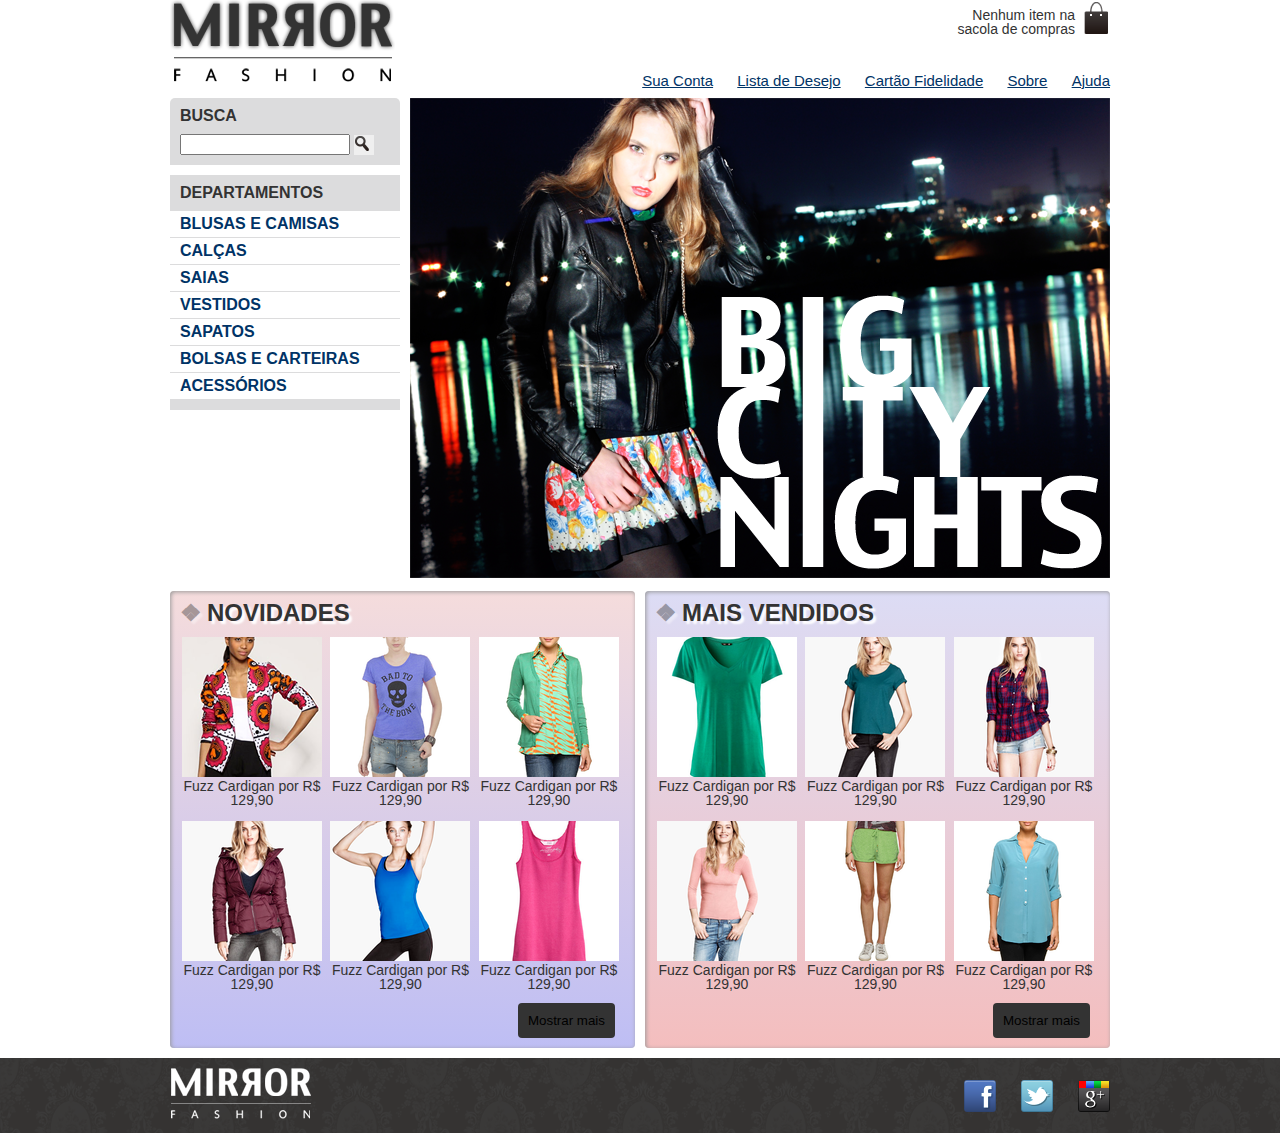
<file: index.html>
<!doctype html>
<html>
<head>
    <meta charset="UTF-8">
    <meta name="viewport" content="width=device-width">
    <title>Mirror Fashion</title>
    <link rel="stylesheet" href="css/reset.css">   
    <link rel="stylesheet" href="css/estilo.css">
</head>
<body>
    <header class="container">
        <h1><img src="img/logo.png" alt="Logo da Mirror Fashion"></h1>
        
        <p class="sacola">
            Nenhum item na sacola de compras
        </p>
        
        <nav class="menu-opcoes">
            <ul>
                <li><a href="#">Sua Conta</a></li>
                <li><a href="#">Lista de Desejo</a></li>
                <li><a href="#">Cartão Fidelidade</a></li>
                <li><a href="sobre.html">Sobre</a></li>
                <li><a href="#">Ajuda</a></li>
            </ul>
        </nav>
    </header>
    <main class="container destaque">
        <section class="busca">
            <h2>Busca</h2>
            
            <form>
                <input type="search">
                <button>Buscar</button>
            </form>
        </section>
        <!-- fim .busca -->
        <section class="menu-departamentos">
            <h2>Departamentos</h2>
            
            <nav>
                <Ul>
                    <li><a href="#">Blusas e Camisas</a>
                        <ul>
                            <li><a href="#">Manga Curta</a></li>
                            <li><a href="#">Manga Comprida</a></li>
                            <li><a href="#">Camisa Social</a></li>
                            <li><a href="#">Camisa Casual</a></li>
                        </ul>
                    </li>
                    <li><a href="#">Calças</a></li>
                    <li><a href="#">Saias</a></li>
                    <li><a href="#">Vestidos</a></li>
                    <li><a href="#">Sapatos</a></li>
                    <li><a href="#">Bolsas e Carteiras</a></li>
                    <li><a href="#">Acessórios</a></li>
                </Ul>
            </nav>
        </section>
        <!-- fim .menu-departamentos -->
        <section class="banner-destaque">
            <img src="img/destaque-home.png" alt="Promoção: Big City Night">
        </section>
        <!-- fim .banner-destaque -->
    </main>
    <!-- fim .container . destaque-->
    <article class="container paineis">
        <!-- os paineis de novidades e mais vendidos entrarão aqui dentro -->
        
        <!-- fim .container .paineis -->
        <section class="painel novidades">
            <h2>Novidades</h2>
            <nav>
                <ol>
                    <!-- primeiro produto -->
                    <li>
                        <a href="produto.html">
                            <figure>
                                <img src="img/produtos/miniatura1.png" alt="miniatura1">
                                <figcaption>Fuzz Cardigan por R$ 129,90</figcaption>
                            </figure>
                        </a>
                    </li>
                    <!-- fim do primeiro produto -->
                    <!-- coloque mais produtos aqui! -->
                    <li>
                        <a href="produto.html">
                            <figure>
                                <img src="img/produtos/miniatura2.png" alt="miniatura2">
                                <figcaption>Fuzz Cardigan por R$ 129,90</figcaption>
                            </figure>
                        </a>
                    </li>
                    <li>
                        <a href="produto.html">
                            <figure>
                                <img src="img/produtos/miniatura3.png" alt="miniatura3">
                                <figcaption>Fuzz Cardigan por R$ 129,90</figcaption>
                            </figure>
                        </a>
                    </li>
                    <li>
                        <a href="produto.html">
                            <figure>
                                <img src="img/produtos/miniatura4.png" alt="miniatura4">
                                <figcaption>Fuzz Cardigan por R$ 129,90</figcaption>
                            </figure>
                        </a>
                    </li>
                    <li>
                        <a href="produto.html">
                            <figure>
                                <img src="img/produtos/miniatura5.png" alt="miniatura5">
                                <figcaption>Fuzz Cardigan por R$ 129,90</figcaption>
                            </figure>
                        </a>
                    </li>
                    <li>
                        <a href="produto.html">
                            <figure>
                                <img src="img/produtos/miniatura6.png" alt="miniatura6">
                                <figcaption>Fuzz Cardigan por R$ 129,90</figcaption>
                            </figure>
                        </a>
                    </li>
                    <li>
                        <a href="produto.html">
                            <figure>
                                <img src="img/produtos/miniatura1.png" alt="miniatura1">
                                <figcaption>Fuzz Cardigan por R$ 129,90</figcaption>
                            </figure>
                        </a>
                    </li>
                    <!-- fim do primeiro produto -->
                    <!-- coloque mais produtos aqui! -->
                    <li>
                        <a href="produto.html">
                            <figure>
                                <img src="img/produtos/miniatura2.png" alt="miniatura2">
                                <figcaption>Fuzz Cardigan por R$ 129,90</figcaption>
                            </figure>
                        </a>
                    </li>
                    <li>
                        <a href="produto.html">
                            <figure>
                                <img src="img/produtos/miniatura3.png" alt="miniatura3">
                                <figcaption>Fuzz Cardigan por R$ 129,90</figcaption>
                            </figure>
                        </a>
                    </li>
                    <li>
                        <a href="produto.html">
                            <figure>
                                <img src="img/produtos/miniatura4.png" alt="miniatura4">
                                <figcaption>Fuzz Cardigan por R$ 129,90</figcaption>
                            </figure>
                        </a>
                    </li>
                    <li>
                        <a href="produto.html">
                            <figure>
                                <img src="img/produtos/miniatura5.png" alt="miniatura5">
                                <figcaption>Fuzz Cardigan por R$ 129,90</figcaption>
                            </figure>
                        </a>
                    </li>
                    <li>
                        <a href="produto.html">
                            <figure>
                                <img src="img/produtos/miniatura6.png" alt="miniatura6">
                                <figcaption>Fuzz Cardigan por R$ 129,90</figcaption>
                            </figure>
                        </a>
                    </li>
                </ol>
            </nav>
            <button type="button">Mostrar mais</button>
        </section>


        <section class="painel mais-vendidos">
            <h2>Mais Vendidos</h2>
            <nav>
                <ol>
                    <li>
                        <a href="produto.html">
                            <figure>
                                <img src="img/produtos/miniatura7.png" alt="miniatura7">
                                <figcaption>Fuzz Cardigan por R$ 129,90</figcaption>
                            </figure>
                        </a>
                    </li>
                    <!-- fim do primeiro produto -->
                    <!-- coloque mais produtos aqui! -->
                    <li>
                        <a href="produto.html">
                            <figure>
                                <img src="img/produtos/miniatura8.png" alt="miniatura8">
                                <figcaption>Fuzz Cardigan por R$ 129,90</figcaption>
                            </figure>
                        </a>
                    </li>
                    <li>
                        <a href="produto.html">
                            <figure>
                                <img src="img/produtos/miniatura9.png" alt="miniatura9">
                                <figcaption>Fuzz Cardigan por R$ 129,90</figcaption>
                            </figure>
                        </a>
                    </li>
                    <li>
                        <a href="produto.html">
                            <figure>
                                <img src="img/produtos/miniatura10.png" alt="miniatura10">
                                <figcaption>Fuzz Cardigan por R$ 129,90</figcaption>
                            </figure>
                        </a>
                    </li>
                    <li>
                        <a href="produto.html">
                            <figure>
                                <img src="img/produtos/miniatura11.png" alt="miniatura11">
                                <figcaption>Fuzz Cardigan por R$ 129,90</figcaption>
                            </figure>
                        </a>
                    </li>
                    <li>
                        <a href="produto.html">
                            <figure>
                                <img src="img/produtos/miniatura12.png" alt="miniatura12">
                                <figcaption>Fuzz Cardigan por R$ 129,90</figcaption>
                            </figure>
                        </a>
                    </li>
                    <!-- coloque vários produtos aqui -->
                    <li>
                        <a href="produto.html">
                            <figure>
                                <img src="img/produtos/miniatura7.png" alt="miniatura7">
                                <figcaption>Fuzz Cardigan por R$ 129,90</figcaption>
                            </figure>
                        </a>
                    </li>
                    <!-- fim do primeiro produto -->
                    <!-- coloque mais produtos aqui! -->
                    <li>
                        <a href="produto.html">
                            <figure>
                                <img src="img/produtos/miniatura8.png" alt="miniatura8">
                                <figcaption>Fuzz Cardigan por R$ 129,90</figcaption>
                            </figure>
                        </a>
                    </li>
                    <li>
                        <a href="produto.html">
                            <figure>
                                <img src="img/produtos/miniatura9.png" alt="miniatura9">
                                <figcaption>Fuzz Cardigan por R$ 129,90</figcaption>
                            </figure>
                        </a>
                    </li>
                    <li>
                        <a href="produto.html">
                            <figure>
                                <img src="img/produtos/miniatura10.png" alt="miniatura10">
                                <figcaption>Fuzz Cardigan por R$ 129,90</figcaption>
                            </figure>
                        </a>
                    </li>
                    <li>
                        <a href="produto.html">
                            <figure>
                                <img src="img/produtos/miniatura11.png" alt="miniatura11">
                                <figcaption>Fuzz Cardigan por R$ 129,90</figcaption>
                            </figure>
                        </a>
                    </li>
                    <li>
                        <a href="produto.html">
                            <figure>
                                <img src="img/produtos/miniatura12.png" alt="miniatura12">
                                <figcaption>Fuzz Cardigan por R$ 129,90</figcaption>
                            </figure>
                        </a>
                    </li>
                    <!-- coloque vários produtos aqui -->
                </ol>
            </nav>
            <button type="button">Mostrar mais</button>
        </section>
    </article>
    <footer>
        <div class="container">
            <img src="img/logo-rodape.png" alt="Logo da Mirror Fashion">
            
            <ul class="social">
                <li><a href="http://facebook.com/mirrorfashion" target="_blank">Facebook</a></li>
                <li><a href="http://twitter.com/mirrorfashion" target="_blank">Twitter</a></li>
                <li><a href="http://plus.google.com/mirrorfashion" target="_blank">Google</a></li>
            </ul>
        </div>
    </footer>

    <script type="text/javascript" src="js/jquery.js"></script>
    <script type="text/javascript" src="js/banner.js"></script>
    <script type="text/javascript" src="js/home.js"></script>
    
</body>
</html>
</file>
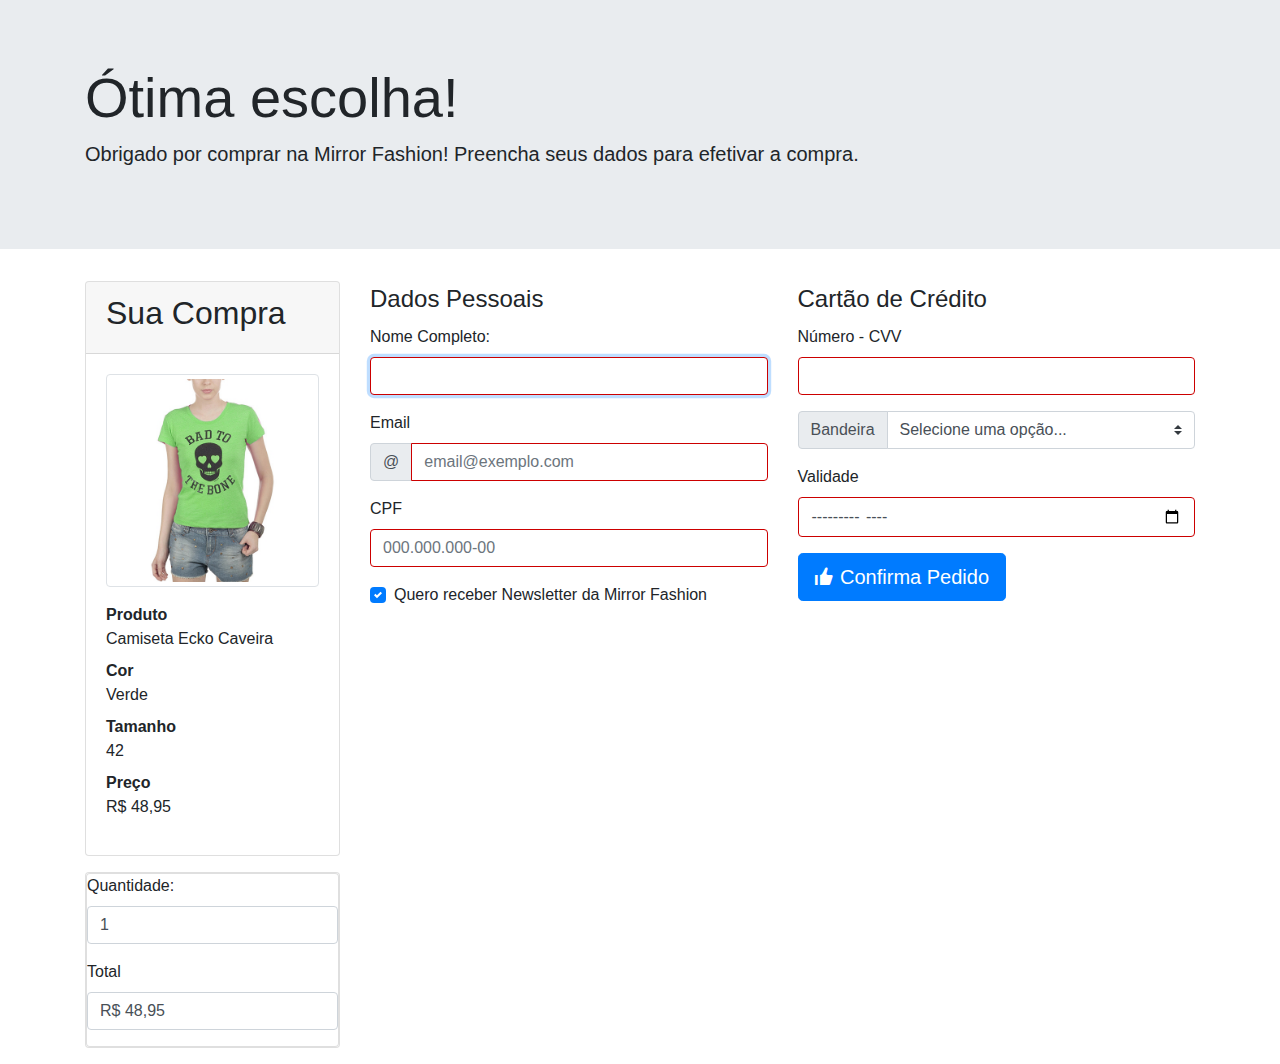
<file: checkout.html>
<!DOCTYPE html>
<html lang="en">
<head>
    <meta charset="UTF-8">
    <meta name="viewport" content="width=device-width, initial-scale=1.0">
    <link rel="stylesheet" href="css/bootstrap.css">
    <link rel="stylesheet" href="css/open-iconic-bootstrap.css">
    <link rel="stylesheet" href="css/checkout.css">
    
    <title>Checkout Mirror Fashion</title>
</head>
<body>
    <div class="jumbotron jumbotron-fluid">
        <div class="container">
            
            <!-- para h1 e p que já tínhamos, somente adicionar as respectivas classes -->
            
            <h1 class="display-4">Ótima escolha!</h1>
            <p class="lead">Obrigado por comprar na Mirror Fashion!
                Preencha seus dados para efetivar a compra.</p>
            </div>
        </div>
        <div class="container">
            <div class="row">
                
                <div class="col-md-4 col-xl-3">
                    
                    <div class="card mb-3">
                        <div class="card-header">
                            <h2>Sua Compra</h2>
                        </div><!-- fim .card-header -->
                        <div class="card-body">
                            <img src="img/produtos/foto2-verde.png" alt="Camiseta Ecko Caveira na cor verde" class="img-thumbnail mb-3">
                            <dl>
                                <dt>Produto</dt>
                                <dd>Camiseta Ecko Caveira</dd>
                                
                                <dt>Cor</dt>
                                <dd>Verde</dd>
                                
                                <dt>Tamanho</dt>
                                <dd>42</dd>
                                
                                <dt>Preço</dt>
                                <dd id="preco">R$ 48,95</dd>
                            </dl>
                        </div><!-- fim .card-body -->
                    </div> <!-- fim. card mb-3 -->
                    <div class="card mb-3">
                        <div class="card body">
                            
                            <div class="form-group">
                                <label for="qtd">Quantidade:</label>
                                <input type="number" id="qtd" min="1" max="99" value="1" class="form-control">
                            </div>
                            
                            <div class="form-group">
                                <label for="total">Total</label>
                                <output for="qtd preco" id="total" class="form-control">R$ 48,95</output>
                            </div>
                            
                        </div>
                    </div>
                </div>  <!--fim.col-md-4 --> 
                <form class="col-md-8 col-xl-9">
                    <div class="row">
                        <fieldset class="col-lg-6">
                            <legend>Dados Pessoais</legend>
                            
                            <div class="form-group">
                                <label for="nome">Nome Completo:</label>
                                <input type="text" class="form-control" id="nome" name="nome" required autofocus>
                            </div>
                            
                            <div class="form-group">
                                <label for="email">Email</label>
                                
                                <div class="input-group mb-3">
                                    <div class="input-group-prepend">
                                        <span class="input-group-text">@</span>
                                    </div>
                                    <input type="email" class="form-control" id="email" name="email" required placeholder="email@exemplo.com">
                                    
                                </div>                        
                            </div>
                            
                            <div class="form-group">
                                <label for="cpf">CPF</label>
                                <input type="text" class="form-control" id="cpf" name="cpf" data-mask="999.999.999-99" required placeholder="000.000.000-00">
                            </div>
                            
                            <div class="form-group custom-control custom-checkbox">
                                <input type="checkbox" class="custom-control-input" name="newsletter" value="sim" checked>
                                <label class="custom-control-label" for="newsletter">
                                    Quero receber Newsletter da Mirror Fashion
                                </label>
                            </div>                
                            
                        </fieldset>
                        <div class="col-lg-6">
                            
                            <!-- No próximo exercício, vamos acrescentar outro fieldset -->
                            
                            <fieldset>
                                <legend>Cartão de Crédito</legend>
                                
                                <div class="form-group">
                                    <label for="numero-cartao">Número - CVV</label>
                                    <input type="text" class="form-control" id="numero-cartao" name="numero-cartao" data-mask="9999 9999 9999 9999 - 999" required>
                                </div>
                                
                                <div class="form-group">
                                    <div class="input-group mb-3">
                                        <div class="input-group-prepend">
                                            <label class="input-group-text" for="bandeira-cartao">Bandeira</label>
                                        </div>
                                        
                                        <select class="custom-select" id="bandeira-cartao">
                                            <option disabled selected>Selecione uma opção...</option>
                                            <option value="master">MasterCard</option>
                                            <option value="visa">VISA</option>
                                            <option value="amex">American Express</option>
                                        </select>
                                    </div>
                                </div>
                                <div class="form-group">
                                    <label for="validade-cartao">Validade</label>
                                    <input type="month" class="form-control" id="validade-cartao" name="validade-cartao" required>
                                </div>
                                
                            </fieldset>
                            
                            
                            <button type="submit" class="btn btn-primary mb-3 btn-lg">
                                <span class="oi oi-thumb-up"></span>
                                Confirma Pedido
                            </button>
                        </div>
                    </div>
                    
                </form>           
            </div>  <!--fim.row -->
        </div><!-- fim .card -->
        
    </div><!-- fim .container dentro jumbotron -->
</div><!-- fim .jumbotron -->
<script type="text/javascript" src="js/jquery.js"></script>
<script type="text/javascript" src="js/inputmask-plugin.js"></script>
<script type="text/javascript" src="js/total.js"></script>


</body>
</html>
</file>
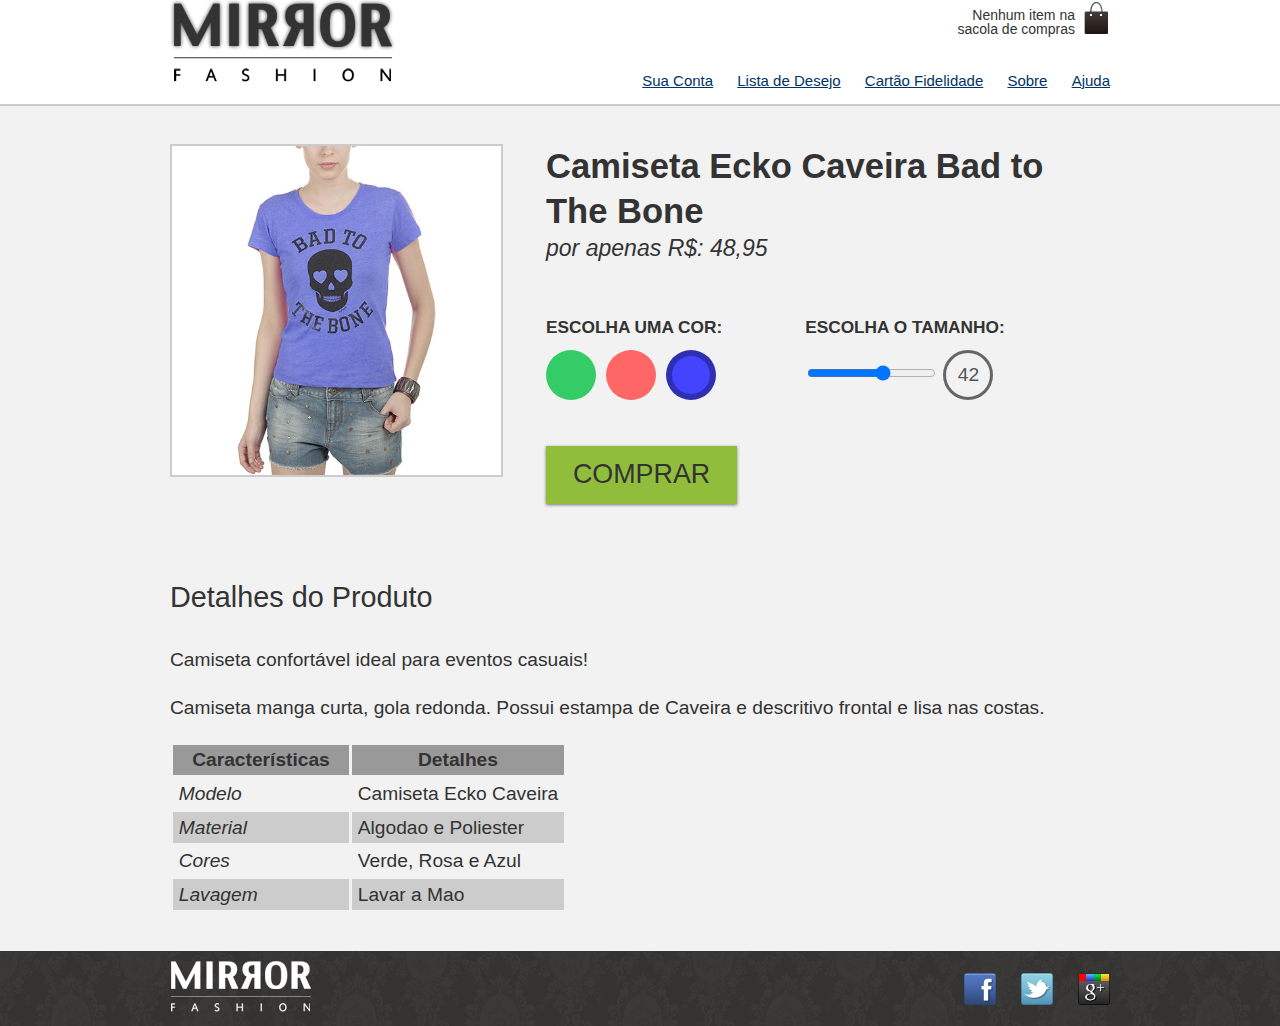
<file: produto.html>
<!DOCTYPE html>
<html lang="en">
<head>
    <meta charset="UTF-8">
    <meta name="viewport" content="width=device-width, initial-scale=1.0">
    <title>Produto da Mirror Fashion</title>
    <link rel="stylesheet" href="css/reset.css">
    <link rel="stylesheet" href="css/estilo.css">
    <link rel="stylesheet" href="css/produto.css">
</head>
<body>
    <header class="container">
        <h1><img src="img/logo.png" alt="Logo da Mirror Fashion"></h1>
        
        <p class="sacola">
            Nenhum item na sacola de compras
        </p>
        
        <nav class="menu-opcoes">
            <ul>
                <li><a href="#">Sua Conta</a></li>
                <li><a href="#">Lista de Desejo</a></li>
                <li><a href="#">Cartão Fidelidade</a></li>
                <li><a href="sobre.html">Sobre</a></li>
                <li><a href="#">Ajuda</a></li>
            </ul>
        </nav>
    </header>
    <!-- envolvendo a section.produto pela div.container-->
    <div class="produto-back">
        <div class="container">
            <section class="produto">
                <h2> Camiseta Ecko Caveira Bad to The Bone </h2>
                <p>por apenas R$: 48,95</p>
                
                <form action="checkout.html" method="POST">
                    <fieldset class="cores">
                        <legend>Escolha uma cor:</legend>
                        
                        <input type="radio" name="cor" value="verde" id="verde" checked>
                        <label for="verde">
                            <img src="img/produtos/foto2-verde.png" alt="Produto na cor Verde">
                        </label>
                        
                        <input type="radio" name="cor" value="rosa" id="rosa" checked>
                        <label for="rosa">
                            <img src="img/produtos/foto2-rosa.png" alt="Produto na cor Rosa">
                        </label>
                        
                        <input type="radio" name="cor" value="azul" id="azul" checked>
                        <label for="azul">
                            <img src="img/produtos/foto2-azul.png" alt="Produto na cor Azul">
                        </label>
                    </fieldset>
                    <fieldset class="tamanhos">
                        <legend>Escolha o Tamanho:</legend>
                        
                        <input type="range" min="36" max="46" value="42" step="2" name="tamanho" id="tamanho">
                        <output for="tamanho" name="valortamanho">42</output>
                    </fieldset>
                    
                    <button class="comprar">Comprar</button>
                </form>
            </section>
            <section class="detalhes">
                <h2>Detalhes do Produto</h2>
                <p>Camiseta confortável ideal para eventos casuais!</p>
                <p>Camiseta manga curta, gola redonda. Possui estampa de Caveira e descritivo frontal e lisa nas costas.</p>
                
                <table>
                    <thead>
                        <tr>
                            <th>Características</th>
                            <th>Detalhes</th>
                        </tr>
                    </thead>
                    <tbody>
                        <tr>
                            <td>Modelo</td>
                            <td>Camiseta Ecko Caveira</td>
                        </tr>
                        <tr>
                            <td>Material</td>
                            <td>Algodao e Poliester</td>
                        </tr>
                        <tr>
                            <td>Cores</td>
                            <td>Verde, Rosa e Azul</td>
                        </tr>
                        <tr>
                            <td>Lavagem</td>
                            <td>Lavar a Mao</td>
                        </tr>
                    </tbody>
                </table>
                
            </section>
        </div>
    </div>
    
    <footer>
        <div class="container">
            <img src="img/logo-rodape.png" alt="Logo da Mirror Fashion">
            
            <ul class="social">
                <li><a href="http://facebook.com/mirrorfashion" target="_blank">Facebook</a></li>
                <li><a href="http://twitter.com/mirrorfashion" target="_blank">Twitter</a></li>
                <li><a href="http://plus.google.com/mirrorfashion" target="_blank">Google</a></li>
            </ul>
        </div>
    </footer>
    <script type="text/javascript" src="js/produto.js"></script>
</body>
</html>
</file>
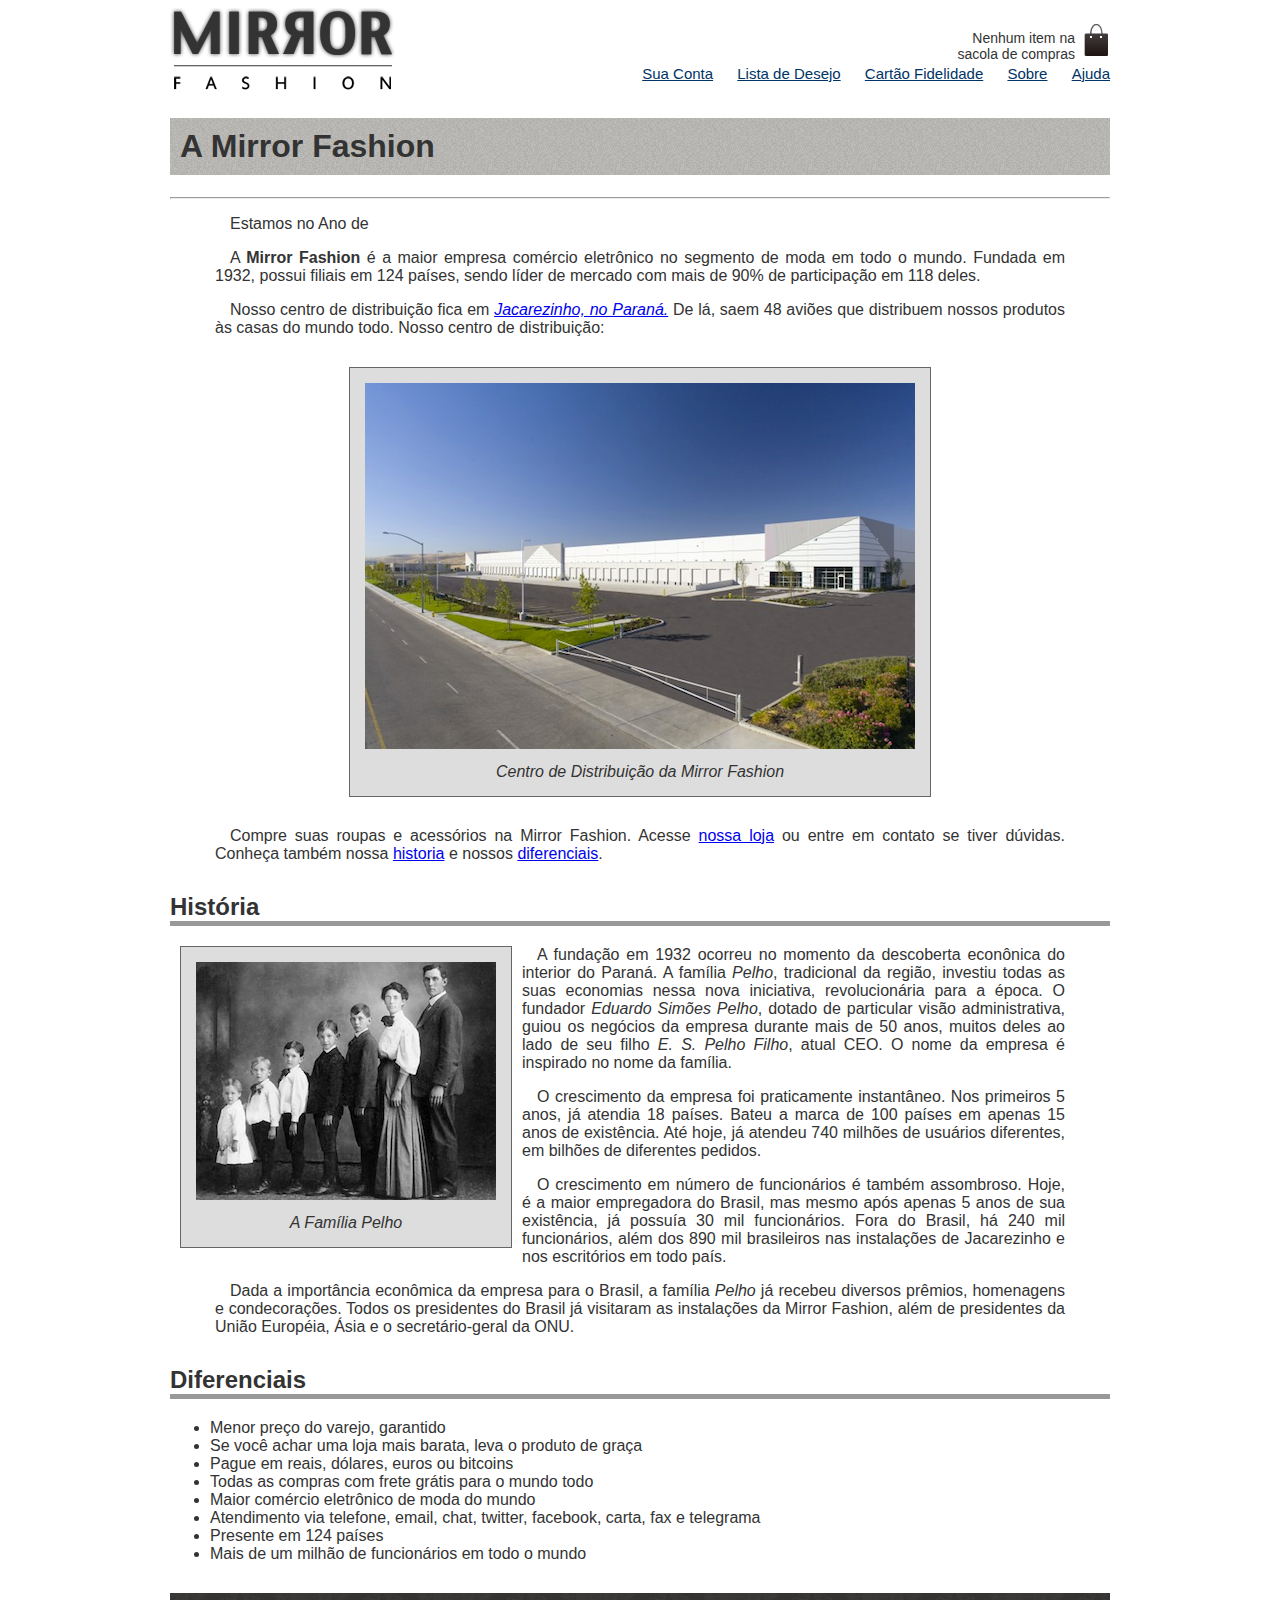
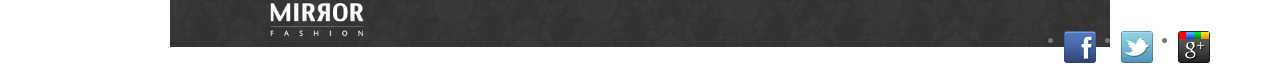
<file: sobre.html>
<!doctype html>
<html>
<head>
    <meta charset="UTF-8">
    <title>Sobre a Mirror Fashion</title>
    <link rel="stylesheet" href="css/sobre.css">
    <link rel="stylesheet" href="css/estilo.css">

    
</head>
<body>
    <header class="container">
        <img src="img/logo.png" alt="Logo da Mirror Fashion">
        
        <p class="sacola">
            Nenhum item na sacola de compras
        </p>
        
        <nav class="menu-opcoes">
            <ul>
                <li><a href="#">Sua Conta</a></li>
                <li><a href="#">Lista de Desejo</a></li>
                <li><a href="#">Cartão Fidelidade</a></li>
                <li><a href="sobre.html">Sobre</a></li>
                <li><a href="#">Ajuda</a></li>
            </ul>
        </nav>
    </header>
    
    <h1>A Mirror Fashion</h1>
    <hr>
    
    <p> Estamos no Ano de <?php print date('d/m/Y');?>
        
        <p>A <strong>Mirror Fashion</strong> é a maior empresa comércio eletrônico no segmento de moda em todo o mundo. 
            Fundada em 1932, possui filiais em 124 países, sendo líder de mercado com mais de 90% de 
            participação em 118 deles.
        </p>
        
        <p>Nosso centro de distribuição fica em <a href="https://maps.google.com.br/?q=Jacarezinho" target="_blank"><em>Jacarezinho, no Paraná.</em></a> De lá, saem 48 aviões que 
            distribuem nossos produtos às casas do mundo todo. Nosso centro de distribuição:
        </p>
        
        
        <figure id="centro-distribuicao">
            <img src="img/centro-distribuicao.png" alt="Foto do centro de distribuição da Mirror Fashion">
            <figcaption>Centro de Distribuição da Mirror Fashion</figcaption>
        </figure>
        
        
        <p>Compre suas roupas e acessórios na Mirror Fashion. Acesse <a href="index.html"target="_blank">nossa loja</a> ou entre em contato 
            se tiver dúvidas. Conheça também nossa <a href="#historia">historia</a> e nossos <a href="#diferenciais">diferenciais</a>.
        </p>
        
        <h2 id="historia">História</h2>
        
        <figure id="familia-pelho">
            <img src="img/familia-pelho.jpg" alt="Foto da Família Pelho">
            <figcaption>A Família Pelho</figcaption>
        </figure>
        
        <p>A fundação em 1932 ocorreu no momento da descoberta econônica do interior do Paraná. A 
            família <i>Pelho</i>, tradicional da região, investiu todas as suas economias nessa nova iniciativa, 
            revolucionária para a época. O fundador <i>Eduardo Simões Pelho</i>, dotado de particular visão 
            administrativa, guiou os negócios da empresa durante mais de 50 anos, muitos deles ao lado 
            de seu filho <i>E. S. Pelho Filho</i>, atual CEO. O nome da empresa é inspirado no nome da família.
        </p>
        
        <p>O crescimento da empresa foi praticamente instantâneo. Nos primeiros 5 anos, já atendia 18 países. 
            Bateu a marca de 100 países em apenas 15 anos de existência. Até hoje, já atendeu 740 milhões 
            de usuários diferentes, em bilhões de diferentes pedidos.
            
        </p>
        
        <p>O crescimento em número de funcionários é também assombroso. Hoje, é a maior empregadora do 
            Brasil, mas mesmo após apenas 5 anos de sua existência, já possuía 30 mil funcionários. Fora do 
            Brasil, há 240 mil funcionários, além dos 890 mil brasileiros nas instalações de Jacarezinho e 
            nos escritórios em todo país.</p>
            
            <p>Dada a importância econômica da empresa para o Brasil, a família <i>Pelho</i> já recebeu diversos prêmios, 
                homenagens e condecorações. Todos os presidentes do Brasil já visitaram as instalações da Mirror 
                Fashion, além de presidentes da União Européia, Ásia e o secretário-geral da ONU.</p>
                
                <h2 id="diferenciais">Diferenciais</h2>
                
                <ul>
                    <li>Menor preço do varejo, garantido</li>
                    <li>Se você achar uma loja mais barata, leva o produto de graça</li>
                    <li>Pague em reais, dólares, euros ou bitcoins</li>
                    <li>Todas as compras com frete grátis para o mundo todo</li>
                    <li>Maior comércio eletrônico de moda do mundo</li>
                    <li>Atendimento via telefone, email, chat, twitter, facebook, carta, fax e telegrama</li>
                    <li>Presente em 124 países</li>
                    <li>Mais de um milhão de funcionários em todo o mundo</li>
                </ul>
                
                <footer>
                    <div class="container">
                        <img src="img/logo-rodape.png" alt="Logo da Mirror Fashion">
                        
                        <ul class="social">
                            <li><a href="http://facebook.com/mirrorfashion" target="_blank">Facebook</a></li>
                            <li><a href="http://twitter.com/mirrorfashion" target="_blank">Twitter</a></li>
                            <li><a href="http://plus.google.com/mirrorfashion" target="_blank">Google</a></li>
                        </ul>
                    </div>
                </footer>
                
                
                
            </body>
            </html>
</file>
<file: css/estilo.css>
.sacola {
    background-image: url(../img/sacola.png);
    background-repeat: no-repeat;
    background-position: top right;
    font-size: 14px;
    text-align: right;
    width: 140px;
    padding-right: 35px;
    padding-top: 8px;
    position: absolute;
    top: 0;
    right: 0;
}

/* li {
    display: inline;
} */

.menu-opcoes ul {
    font-size: 15px;
}

.menu-opcoes a {
    color: #003366;
}

body {
    color: #333333;
    font-family: "Lucida Sans Unicode", "Lucida Grande", sans-serif;
}

.menu-opcoes ul li {
    display: inline;
    margin-left: 20px;
}

.container {
    margin: 0 auto;
    width: 940px;
}

header {
    position: relative;
}

.menu-opcoes {
    position: absolute;
    bottom: 0;
    right: 0;
}

.busca,
.menu-departamentos {
    background-color: #dcdcdd;
    font-weight: bold;
    text-transform: uppercase;
    margin-right: 10px;
    width: 230px;
    float: left;
}

.menu-departamentos{
    clear: left;
    margin-top: 10px;
    padding-bottom: 10px;
}

.busca h2,
.busca form,
.menu-departamentos h2 {
    margin: 10px;
}

.menu-departamentos li {
    background-color: white;
    margin-bottom: 1px;
    padding: 5px 10px;
}

.menu-departamentos li ul {
    display: none;
}

.menu-departamentos li:hover ul {
    display: block;
}

.menu-departamentos ul ul li {
    background-color: #dcdcdc;
}

.menu-departamentos li li a::before {
    content: '- ';
    content: '\272A';
    padding-right: 5px;
}

.menu-departamentos a {
    color: #003366;
    text-decoration: none;
}
.busca input[type=search] {
    width: 170px;
}
.destaque {
    margin-top: 10px;
}
.painel {
    margin: 10px 0;
    padding: 10px;
    width: 445px;
    border-radius: 4px;
    box-shadow: inset 1px 1px 4px #999;
    
}

.painel h2::before {
    content: '\2756';
    padding-right: 5px;
    opacity: 0.4;
}

.novidades {
    float: left;
    background-color: #f5dcdc;
    background: linear-gradient(#f5dcdc, #bebef4);
}
.mais-vendidos {
    float: right;
    background-color: #dcdcf5;
    background: linear-gradient(#dcdcf5, #f4bebe);
}
.painel li {
    display: inline-block;
    vertical-align: top;
    width: 140px;
    margin: 2px;
    padding-bottom: 10px;
    transition: 0.7s ease-out;
    
}
.painel h2 {
    font-size: 24px;
    font-weight: bold;
    text-transform: uppercase;
    margin-bottom: 10px;
    text-shadow: 3px 3px 2px #fff;
    text-shadow: 3px 3px 2px rgba (255,255,255,0.8);
}

.painel a {
    color: #333;
    font-size: 14px;
    text-align: center;
    text-decoration: none;
}

.painel li:hover {
    background-color: rgba (255,255,255,0.8);
    box-shadow: 0 0 5px #333; 
    transition: 0.7s ease-in;
    transform: scale(1.2) rotate(-5deg);
}

.painel li:nth-child(2n):hover {
    transform: scale(1.2) rotate(5deg);
}

.painel li:nth-child(n+7) {
    display: none;
}

.painel-aberto li:nth-child(n+7) {
    display: inline-block;
}

.painel button {

    float: right;
    margin-right: 10px;
    padding: 10px;

    background-color: #333;
    border: 0;
    border-radius: 4px;
    box-shadow: 1px 1px 3px rgba(30, 30, 30, 0,5);
}

footer {
    background-image: url(../img/fundo-rodape.png);
    clear: both;
    padding: 10px 100px;
}

footer .container {
    position: relative;
}

.social {
    position: absolute;
    top: 12px;
    right: 0;
}

.social li {
    float: left;
    margin-left: 25px;
}

.social a {
    /* tamanho de imagem */
    width: 32px;
    height: 32px;
    
    /* image replacement*/
    display: block;
    text-indent: -9999px;
}

.social a[href*="facebook.com"] {
    background-image: url(../img/facebook.png);
}

.social a[href*="twitter.com"] {
    background-image: url(../img/twitter.png);
}

.social a[href*="plus.google.com"] {
    background-image: url(../img/googleplus.png);
}

.busca {
    border-top-left-radius: 5px;
    border-top-right-radius: 5px;
}

.busca button {
    /* adicionando imagem */
    background-image: url(../img/busca.png);
    background-repeat: no-repeat;
    border: none;
    
    /* tamanho da imagem */
    width: 20px;
    height: 20px;
    
    /* image replacement */
    text-indent: -9999px;
}

.menu-opcoes a:hover {
    color: #007dc6;
}

.menu-opcoes a:active {
    color: #867dc6;
}

@media (max-width: 939px) {
    /* adicionar aqui os novos estilos para mobile */
    /* pode usar o também min-width:  */
    
    .container {
        width: 96%;
    }
    header h1 {
        text-align: center;
    }
    header h1 img {
        max-width: 50%;
    }
    .sacola {
        display: none;
    }
    .menu-opcoes {
        position: static;
        text-align: center;
    }
    .menu-opcoes ul li {
        display: inline-block;
        margin: 5px;
    }
    .busca,
    .menu-departamentos,
    .banner-destaque img {
        margin-right: 0;
        width: 100%;
    }
    .painel {
        width: auto;
    }
    .painel li {
        width: 30%;
    }
    .painel img {
        width: 100%;
    }
    
    /* media quando o celular estiver com 480px(iphone paisagem) */
    @media (min-width: 480px) {
        header h1 {
            margin: 5px 0;
        }
        
        .menu-departamentos {
            padding-bottom: 10px;
            padding-bottom: 10px;
        }
        
        .menu-departamentos nav > ul {
            column-count: 2;
        }
    }
    
    @media (min-width: 720px) {
        header h1 {
            text-align: left;
        }
        
        .menu-opcoes {
            position: absolute;
        }
        
        .sacola {
            display: block;
        }
        
        .painel li {
            width: 15%;
        }
        
        .busca,
        .menu-departamentos {
            margin-right: 1%;
        }
        
        .menu-departamentos nav > ul \ {
            column-count: 1;
        }
        
        .banner-destaque img {
            width: 69%;
        }
    }
}
</file>
<file: css/checkout.css>
.form-control:invalid {
    border: 1px solid #cc0000;
}
</file>
<file: css/produto.css>
.cores label::after {
    content: "";
    display: block;
    border-radius: 50%;
    width: 50px;
    height: 50px;
    position: absolute;
    top: 30px;
    border: 6px solid rgba(0, 0, 0, 0);
    transition: 1s;
    cursor: pointer;
}

.cores label:hover::after {
    border: 6px solid rgba(0, 0, 0, 0.1);
}

.cores label[for=verde]::after {
    background-color: #33cc66;
    left: 0;
}

.cores label[for=rosa]::after {
    background-color: #ff6666;
    left: 60px;
}

.cores label[for=azul]::after {
    background-color: #4444ff;
    left: 120px;
} 

.cores input:checked + label::after {
    border: 6px solid rgba(0, 0, 0, 0.3);
}

.cores label::after {
    box-sizing: border-box;
}

.cores input[type=radio] {
    display: none;
}

.cores input:not(:checked) + label img {
    display: none;
}

.cores {
    position: relative;
    padding-top: 90px;
}

.cores label img {
    display: block;
    max-width: 100%;
}

.produto {
    color: #333;
    line-height: 1.3;
    margin-top: 2em;
}

.produto h2 {
    font-size: 1.8em;
    font-weight: bold;
}

.produto p {
    font-size: 1.2em;
    font-style: italic;
    margin-bottom: 1em;
}

.produto legend {
    display: block;
    font: bold 0.9em/2.5 Arial;
    text-transform: uppercase;
}

.comprar {
    background-color: #91bd3c;
    border: none;
    color: #333;
    font-size: 1.4em;
    text-transform: uppercase;
    box-shadow: 0 1px 3px #777;
    display: block;
    padding: 0.5em 1em;
    margin: 1em 0;
    cursor: pointer;
}

.tamanhos output {
    display: inline-block;
    height: 44px;
    width: 44px;
    line-height: 44px;
    text-align: center;
    border: 3px solid #666;
    border-radius: 50%;
    color: #555;
}

.detalhes {
    padding: 2em 0;
}

.detalhes h2 {
    font-size: 1.5em;
    line-height: 2;
}

.detalhes p {
    margin: 1em 0;
    font-size: 1em;
    line-height: 1.5;
}

.detalhes table {
    border-spacing: 0.2em;
    border-collapse: separate;
}

.detalhes thead {
    background-color: #999;
}

.detalhes thead th {
    font-weight: bold;
    padding: 0.3em 1em;
    text-align: center;
}

.detalhes td {
    padding: 0.3em;
}

.detalhes tr:nth-child(2n) {
    background-color: #ccc;
}

.detalhes td:first-child {
    font-style: italic;
}

.produto-back {
    background-color: #f2f2f2;
    margin-top: 1em;
    border-top: 2px solid #ccc;
}


@media (min-width: 500px) {
    .detalhes {
        font-size: 1.2em;
    }
}

@media (min-width: 630px) {
    /* adicionar todos os próximos estilos desse exercícios */
    
    .produto {
        position: relative;
        padding-left: 40%;
    }
    
    .cores {
        position: static;
        padding: 0;
    }
    
    .cores legend {
        position: static;
    }
    
    .cores label::after {
        position: static;
        float: left;
        margin-right: 10px;
    }
    
    .cores label img {
        position: absolute;
        top: 0;
        left: 0;
        max-width: 35%;
        max-height: 100%;
        border: 2px solid #ccc;
    }
    
    .produto {
        font-size: 1.2em;
    }
    
    .produto fieldset {
        display: inline-block;
        vertical-align: top;
        margin: 1em 0;
        min-width: 240px;
        width: 45%;
    }
    
    
    
    
}
</file>
<file: css/sobre.css>
body {
    color: #000000;
    font-family: "Lucida Sans Unicode", "Lucida Grande", sans-serif;
}

h1 {
    background-image: url(../img/sobre-background.jpg);
    padding: 10px;
}

h2 {
    border-bottom: 5px solid #999999;
    margin-top: 30px
}

figure {   
    background-color: #dddddd;
    border: 1px solid #666666;
    text-align: center;
    padding: 15px;
    margin: 30px;
}

figcaption {   
    font-style: italic;
    margin-top: 10px;
}

p {
    padding: 0 45px;
    text-indent: 15px;
    text-align: justify;
}

body{
    margin-left: auto;
    margin-right: auto;
    width: 940px;
}

#centro-distribuicao {
    margin-left: auto;
    margin-right: auto;
    width: 550px;   
}

footer {
    color: #777;
    margin: 30px 0;
    padding: 30px 0;
    background-image: url(../img/fundo-rodape.png);
    clear: both;
    padding: 10px 0;
}

footer img {
    margin-right: 30px;
    vertical-align: middle;
    width: 94px;
}

footer .container {
    position: relative;
}

#familia-pelho {
    float: left;
    margin: 0 10px 10px 10px;  
}

/* p::first-letter {
    font-weight: bold;
} */

h1 + p {
    text-indent: 0;
}

/* p::first-line {
    font-variant: small-caps;
} */
</file>
